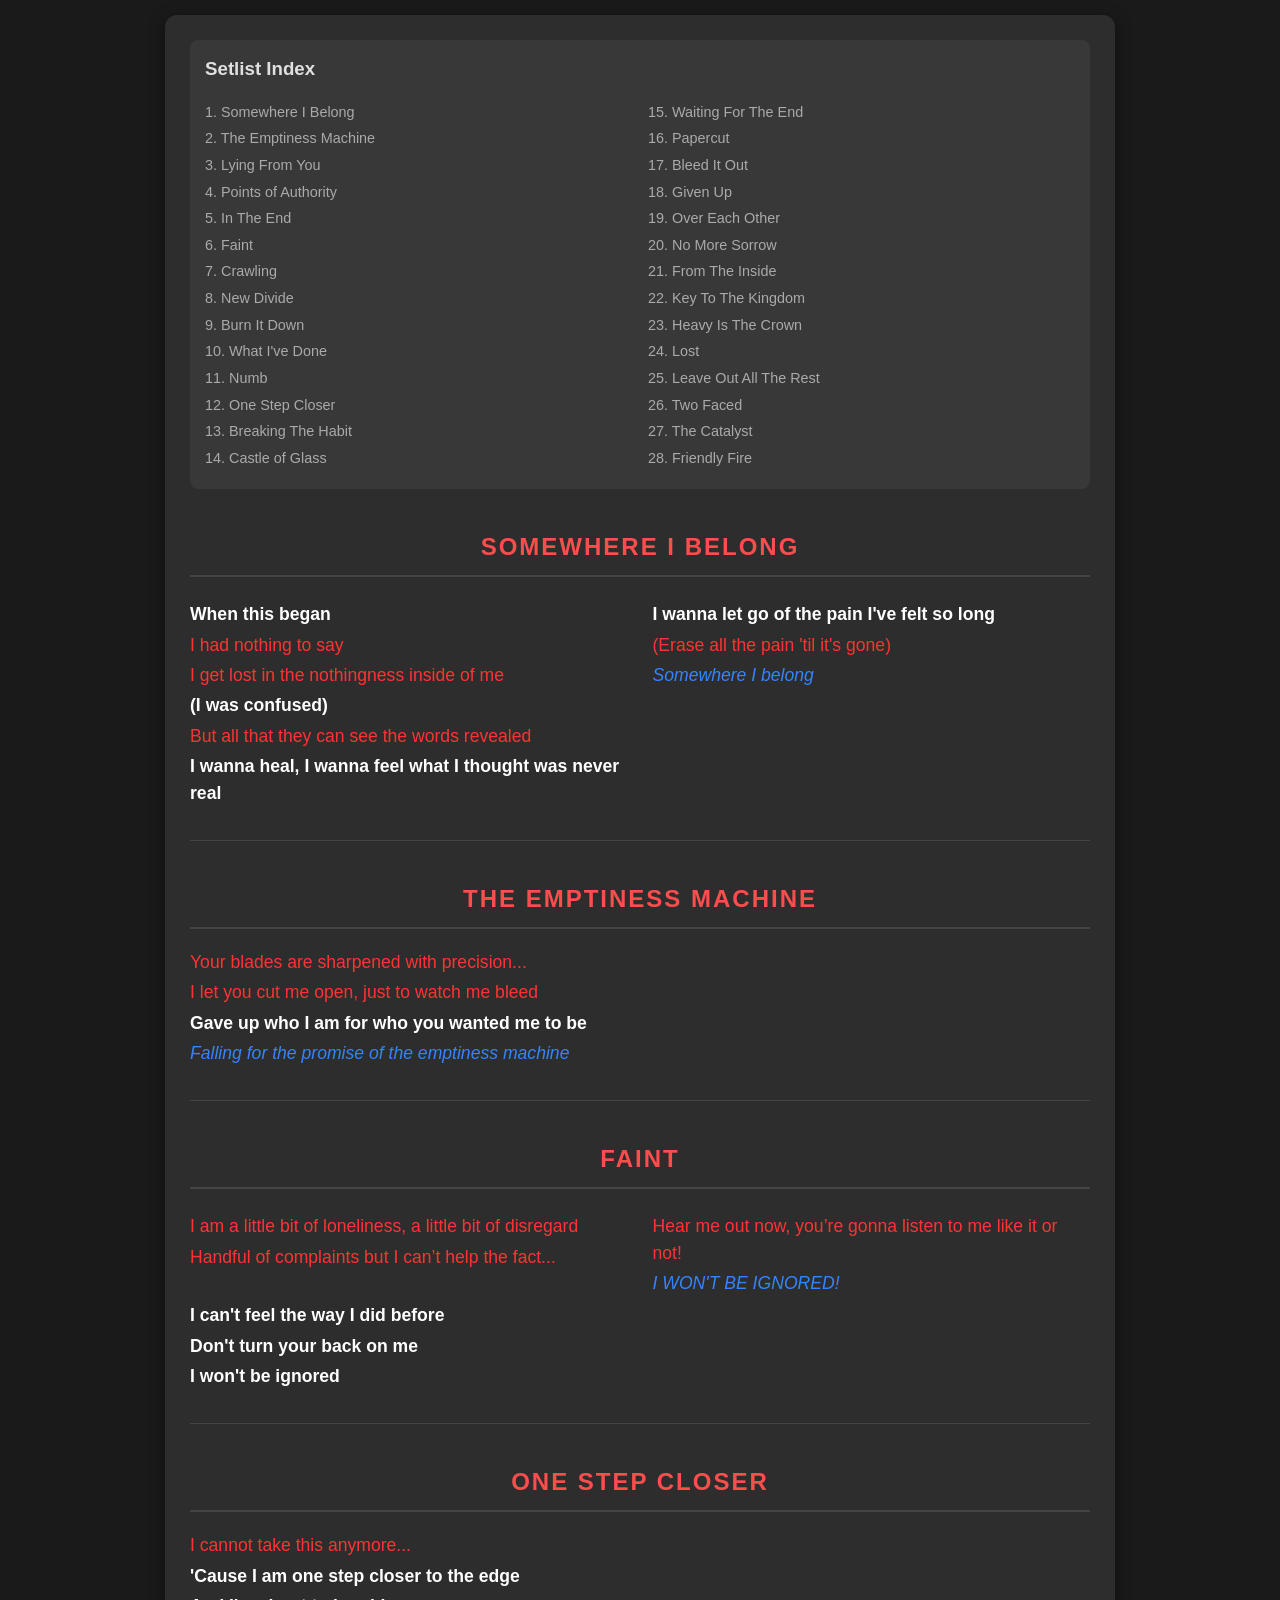
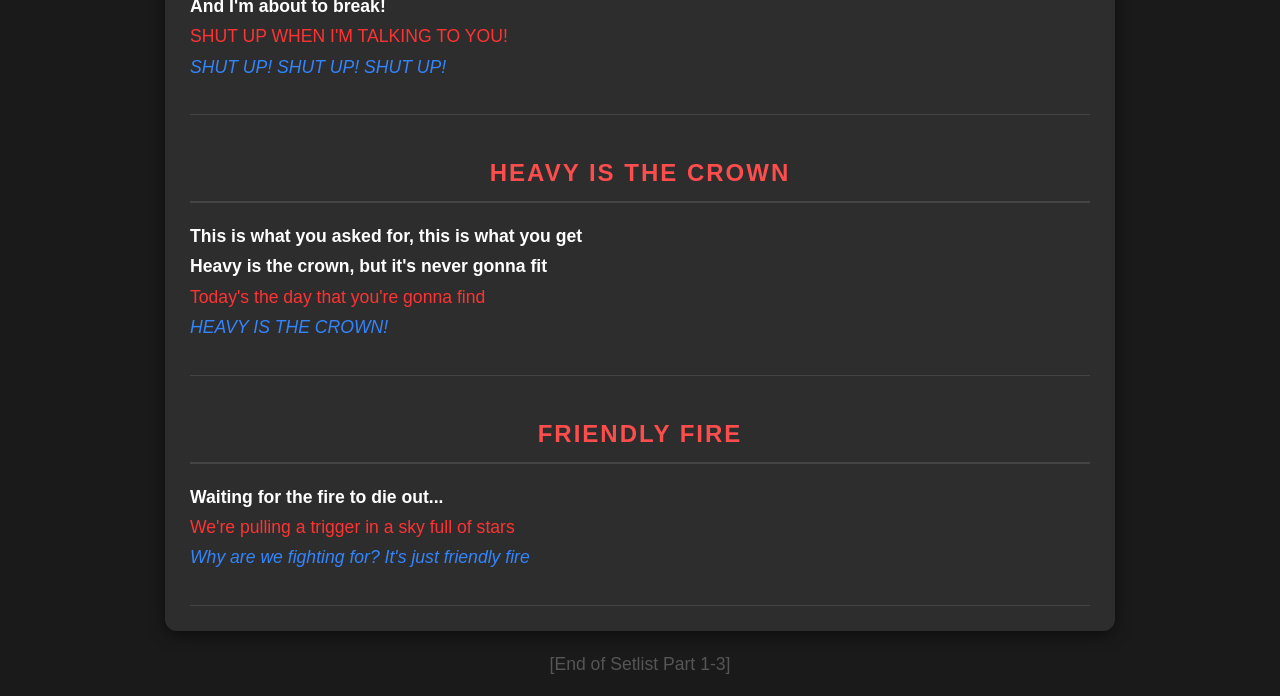
<file: lyrics/lyrics.html>
<!DOCTYPE html>
<html lang="en">
<head>
    <meta charset="UTF-8">
    <meta name="viewport" content="width=device-width, initial-scale=1.0">
    <title>LP Setlist - Voice Division</title>
    <style>
        body {
            font-family: 'Segoe UI', Helvetica, Arial, sans-serif;
            line-height: 1.5;
            background-color: #1a1a1a;
            color: #e0e0e0;
            padding: 15px;
            margin: 0;
        }
        .container {
            max-width: 900px;
            margin: auto;
            background: #2d2d2d;
            padding: 25px;
            border-radius: 12px;
            box-shadow: 0 4px 15px rgba(0,0,0,0.5);
        }
        h1 {
            text-align: center;
            color: #ff4d4d;
            text-transform: uppercase;
            letter-spacing: 2px;
            border-bottom: 2px solid #444;
            padding-bottom: 10px;
            margin-top: 40px;
        }
        .toc {
            background: #383838;
            padding: 15px;
            border-radius: 8px;
            margin-bottom: 30px;
            column-count: 2;
        }
        @media (max-width: 600px) { .toc { column-count: 1; } }
        .toc a {
            color: #aaa;
            text-decoration: none;
            display: block;
            font-size: 0.9em;
            margin-bottom: 5px;
        }
        .toc a:hover { color: #fff; }
        
        .lyrics-grid {
            display: grid;
            grid-template-columns: 1fr 1fr;
            gap: 25px;
            margin-top: 15px;
        }
        @media (max-width: 700px) { .lyrics-grid { grid-template-columns: 1fr; } }

        /* Voice Styling */
        .giulia { color: #ffffff; font-weight: 700; } /* Black in user prompt -> White for Dark Mode */
        .hudson { color: #ff3333; } /* Red */
        .everyone { color: #3385ff; font-style: italic; } /* Blue */
        
        .song-section { border-bottom: 1px solid #444; padding-bottom: 30px; }
        p { margin: 4px 0; white-space: pre-wrap; font-size: 1.1em; }
        .inst { color: #777; font-size: 0.8em; text-transform: uppercase; }
    </style>
</head>
<body>

<div class="container">
    <div class="toc">
        <h3 style="margin-top:0; column-span: all;">Setlist Index</h3>
        <a href="#s1">1. Somewhere I Belong</a><a href="#s2">2. The Emptiness Machine</a>
        <a href="#s3">3. Lying From You</a><a href="#s4">4. Points of Authority</a>
        <a href="#s5">5. In The End</a><a href="#s6">6. Faint</a>
        <a href="#s7">7. Crawling</a><a href="#s8">8. New Divide</a>
        <a href="#s9">9. Burn It Down</a><a href="#s10">10. What I've Done</a>
        <a href="#s11">11. Numb</a><a href="#s12">12. One Step Closer</a>
        <a href="#s13">13. Breaking The Habit</a><a href="#s14">14. Castle of Glass</a>
        <a href="#s15">15. Waiting For The End</a><a href="#s16">16. Papercut</a>
        <a href="#s17">17. Bleed It Out</a><a href="#s18">18. Given Up</a>
        <a href="#s19">19. Over Each Other</a><a href="#s20">20. No More Sorrow</a>
        <a href="#s21">21. From The Inside</a><a href="#s22">22. Key To The Kingdom</a>
        <a href="#s23">23. Heavy Is The Crown</a><a href="#s24">24. Lost</a>
        <a href="#s25">25. Leave Out All The Rest</a><a href="#s26">26. Two Faced</a>
        <a href="#s27">27. The Catalyst</a><a href="#s28">28. Friendly Fire</a>
    </div>

    <section class="song-section" id="s1">
        <h1>Somewhere I Belong</h1>
        <div class="lyrics-grid">
            <div>
                <p class="giulia">When this began</p>
                <p class="hudson">I had nothing to say</p>
                <p class="hudson">I get lost in the nothingness inside of me</p>
                <p class="giulia">(I was confused)</p>
                <p class="hudson">But all that they can see the words revealed</p>
                <p class="giulia">I wanna heal, I wanna feel what I thought was never real</p>
            </div>
            <div>
                <p class="giulia">I wanna let go of the pain I've felt so long</p>
                <p class="hudson">(Erase all the pain 'til it's gone)</p>
                <p class="everyone">Somewhere I belong</p>
            </div>
        </div>
    </section>

    <section class="song-section" id="s2">
        <h1>The Emptiness Machine</h1>
        <p class="hudson">Your blades are sharpened with precision...</p>
        <p class="hudson">I let you cut me open, just to watch me bleed</p>
        <p class="giulia">Gave up who I am for who you wanted me to be</p>
        <p class="everyone">Falling for the promise of the emptiness machine</p>
    </section>

    <section class="song-section" id="s6">
        <h1>Faint</h1>
        <div class="lyrics-grid">
            <div>
                <p class="hudson">I am a little bit of loneliness, a little bit of disregard</p>
                <p class="hudson">Handful of complaints but I can’t help the fact...</p>
                <br>
                <p class="giulia">I can't feel the way I did before</p>
                <p class="giulia">Don't turn your back on me</p>
                <p class="giulia">I won't be ignored</p>
            </div>
            <div>
                <p class="hudson">Hear me out now, you’re gonna listen to me like it or not!</p>
                <p class="everyone">I WON'T BE IGNORED!</p>
            </div>
        </div>
    </section>

    <section class="song-section" id="s12">
        <h1>One Step Closer</h1>
        <p class="hudson">I cannot take this anymore...</p>
        <p class="giulia">'Cause I am one step closer to the edge</p>
        <p class="giulia">And I'm about to break!</p>
        <p class="hudson">SHUT UP WHEN I'M TALKING TO YOU!</p>
        <p class="everyone">SHUT UP! SHUT UP! SHUT UP!</p>
    </section>

    <section class="song-section" id="s23">
        <h1>Heavy Is The Crown</h1>
        <p class="giulia">This is what you asked for, this is what you get</p>
        <p class="giulia">Heavy is the crown, but it's never gonna fit</p>
        <p class="hudson">Today's the day that you're gonna find</p>
        <p class="everyone">HEAVY IS THE CROWN!</p>
    </section>

    <section class="song-section" id="s28">
        <h1>Friendly Fire</h1>
        <p class="giulia">Waiting for the fire to die out...</p>
        <p class="hudson">We're pulling a trigger in a sky full of stars</p>
        <p class="everyone">Why are we fighting for? It's just friendly fire</p>
    </section>

</div>

<p style="text-align:center; color:#555; margin-top:20px;">[End of Setlist Part 1-3]</p>

</body>
</html>
</file>
